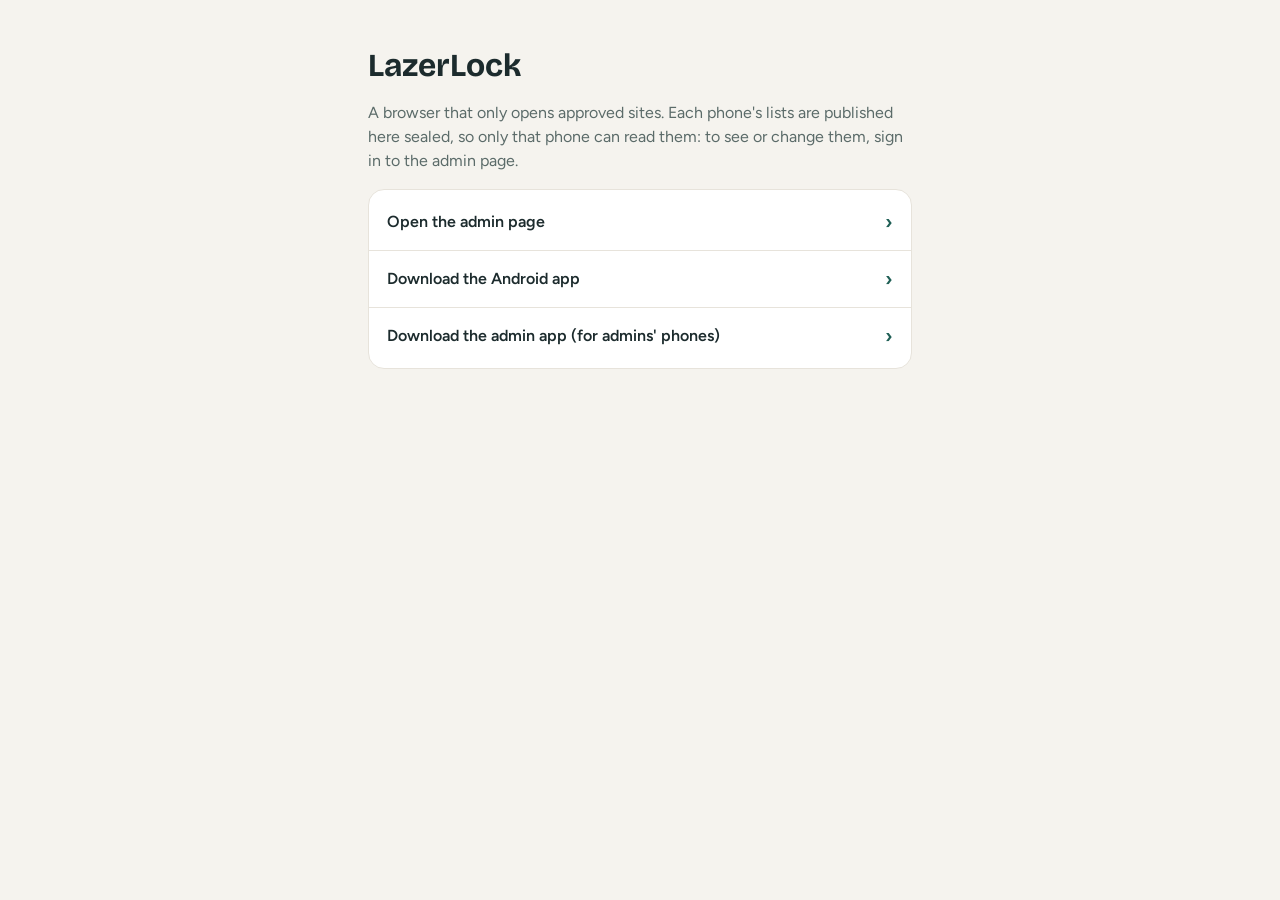
<file: docs/index.html>
<!doctype html>
<html lang="en">
<head>
<meta charset="utf-8">
<meta name="viewport" content="width=device-width, initial-scale=1">
<title>LazerLock</title>
<link rel="preconnect" href="https://fonts.googleapis.com">
<link rel="preconnect" href="https://fonts.gstatic.com" crossorigin>
<link href="https://fonts.googleapis.com/css2?family=Bricolage+Grotesque:opsz,wght@12..96,700&family=Figtree:wght@400;600;700&display=swap" rel="stylesheet">
<style>
  :root { --bg: #F5F3EE; --card: #FFFFFF; --ink: #1C2B2D; --muted: #5B6B69; --line: #E7E3DB; --accent: #1F5F55; --accent-dark: #16463F; }
  @media (prefers-color-scheme: dark) { :root { --bg: #1B2627; --card: #243233; --ink: #ECF2F0; --muted: #A9B9B6; --line: #34484A; --accent: #7FD1A8; --accent-dark: #A6E3C4; } }
  body { margin: 0; background: var(--bg); color: var(--ink); font: 16px/1.5 Figtree, system-ui, -apple-system, "Segoe UI", sans-serif; }
  main { max-width: 34rem; margin: 0 auto; padding: 3rem 16px; display: flex; flex-direction: column; gap: 16px; }
  h1 { font: 700 32px/1.15 "Bricolage Grotesque", Figtree, system-ui, sans-serif; margin: 0; }
  p { margin: 0; color: var(--muted); }
  .card { background: var(--card); border: 1px solid var(--line); border-radius: 16px; padding: 4px 0; }
  a.row { display: flex; align-items: center; justify-content: space-between; min-height: 56px; padding: 0 18px; color: var(--ink);
    text-decoration: none; font-weight: 600; }
  a.row + a.row { border-top: 1px solid var(--line); }
  a.row span { color: var(--accent); font-size: 20px; }
  a.row:hover { color: var(--accent-dark); }
</style>
</head>
<body>
<main>
  <h1>LazerLock</h1>
  <p>A browser that only opens approved sites. Each phone's lists are published here sealed, so only that phone can
    read them: to see or change them, sign in to the admin page.</p>
  <div class="card">
    <a class="row" href="admin.html">Open the admin page <span aria-hidden="true">›</span></a>
    <a class="row" id="apk" href="#">Download the Android app <span aria-hidden="true">›</span></a>
    <a class="row" id="adminApk" href="#">Download the admin app (for admins' phones) <span aria-hidden="true">›</span></a>
  </div>
</main>
<script>
  if (location.hostname.endsWith('.github.io')) {
    const owner = location.hostname.split('.')[0], repo = location.pathname.split('/')[1];
    document.getElementById('apk').href = `https://github.com/${owner}/${repo}/releases/latest/download/lazerlock-browser.apk`;
    document.getElementById('adminApk').href = `https://github.com/${owner}/${repo}/releases/latest/download/lazerlock-browser-admin.apk`;
  }
</script>
</body>
</html>
</file>
